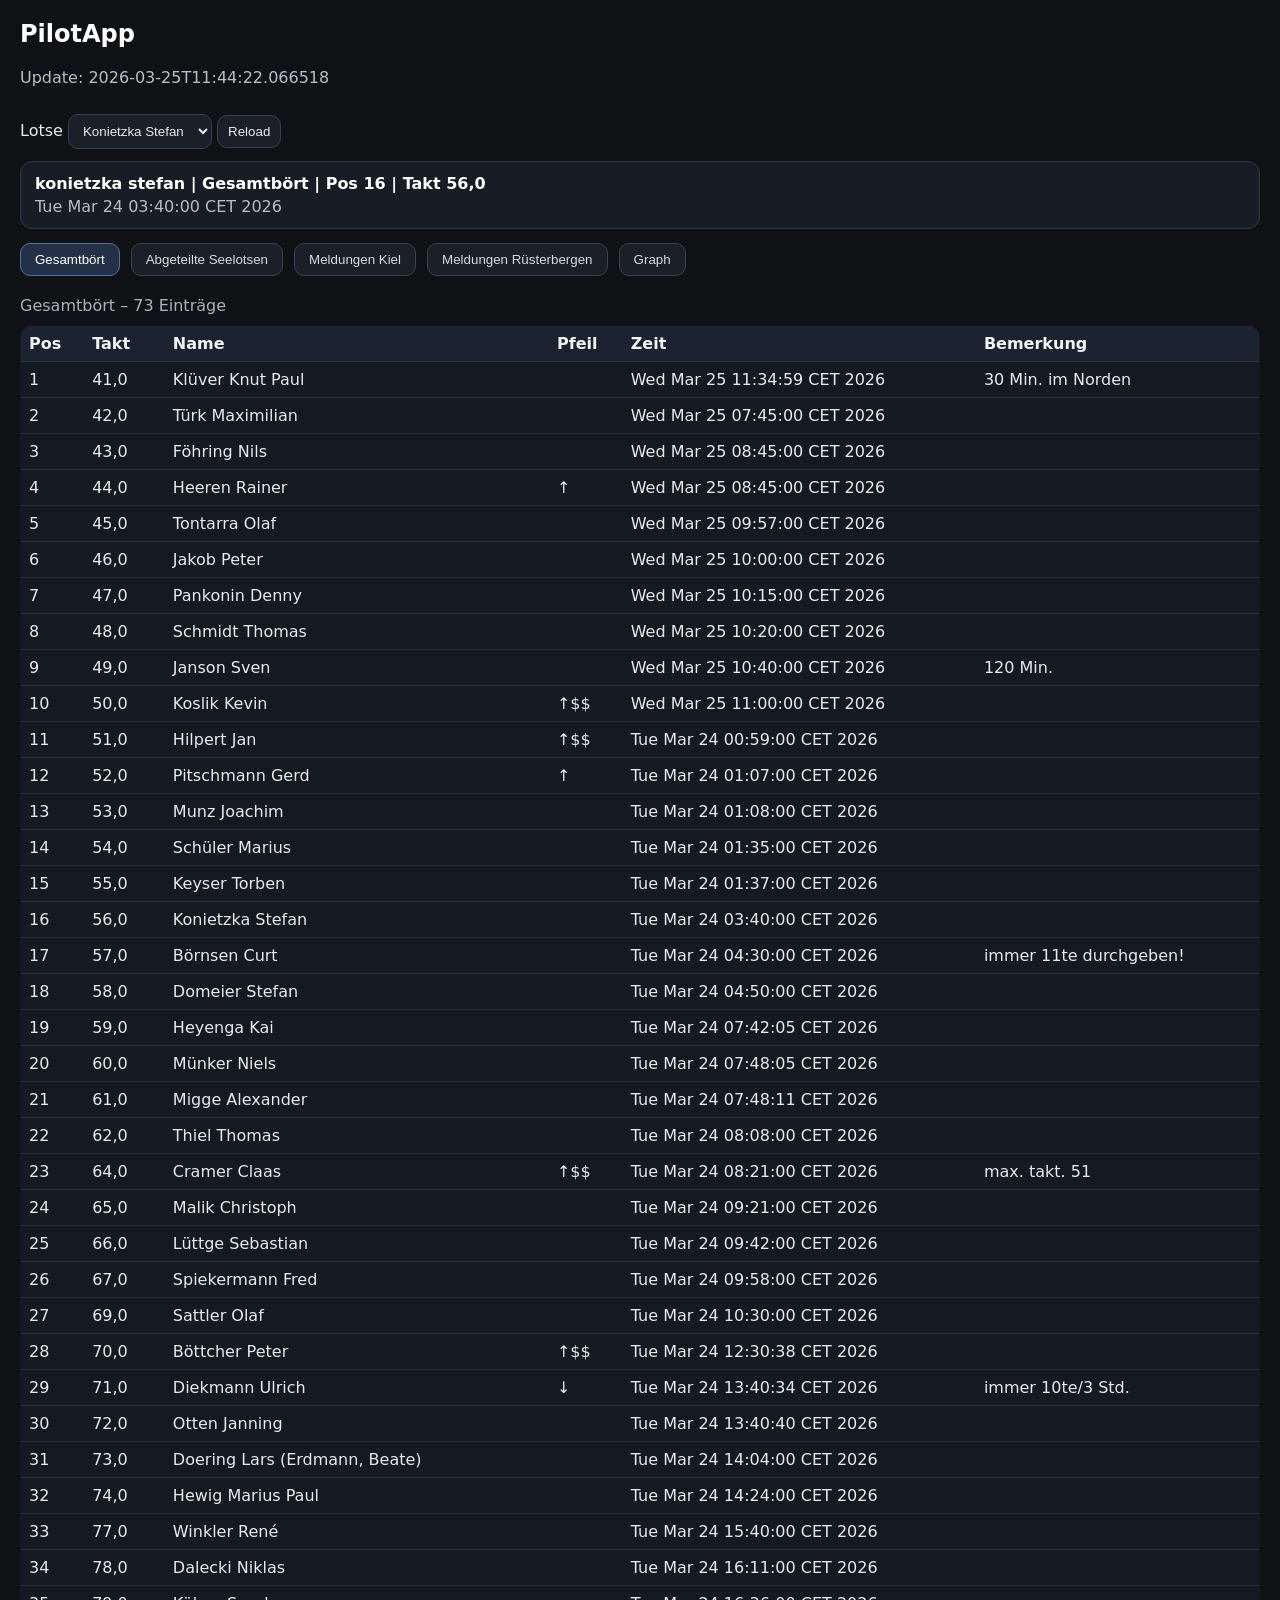
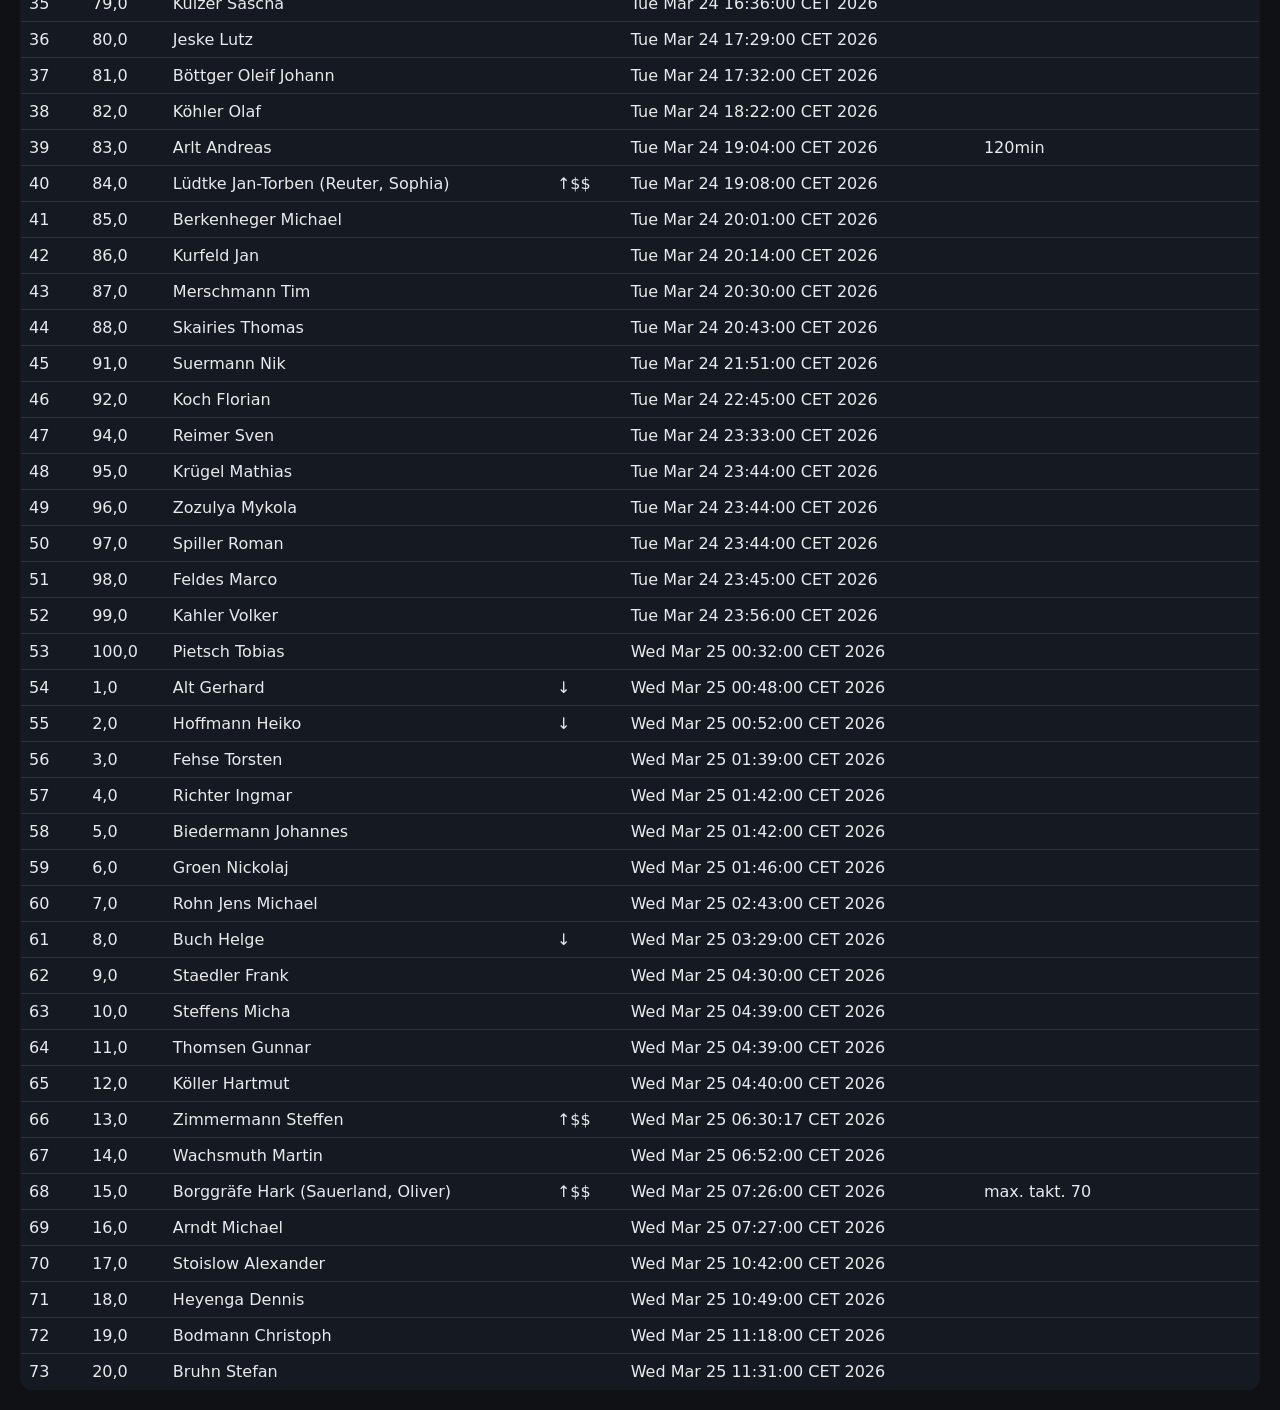
<file: index.html>
<!DOCTYPE html>
<html lang="de">
<head>
<meta charset="UTF-8">
<title>PilotApp</title>

<style>
:root{
  color-scheme: dark;
}

body{
  font-family: system-ui, Arial, sans-serif;
  margin:20px;
  background:#0f1115;
  color:#e8eaed;
}

h2{
  margin-top:0;
  color:#ffffff;
}

select, button{
  background:#1b1f27;
  color:#e8eaed;
  border:1px solid #3a4150;
  border-radius:10px;
  padding:8px 10px;
}

button{
  cursor:pointer;
}

button:hover{
  background:#242a35;
}

.tabs{
  margin-top:10px;
}

.tab{
  padding:8px 14px;
  border-radius:10px;
  border:1px solid #3a4150;
  background:#1a1f28;
  color:#d7dbe3;
  margin-right:6px;
  cursor:pointer;
}

.tab.active{
  background:#233047;
  border-color:#4d6ea8;
  color:#ffffff;
}

.panel{
  display:none;
  margin-top:20px;
}

.panel.active{
  display:block;
}

table{
  border-collapse:collapse;
  width:100%;
  background:#141922;
  border:1px solid #2b3240;
  border-radius:12px;
  overflow:hidden;
}

th,td{
  border-bottom:1px solid #2b3240;
  padding:8px;
  text-align:left;
}

th{
  background:#1b2230;
  color:#f1f3f4;
}

tr:hover td{
  background:#18202c;
}

.hint{
  color:#aab2bf;
  margin-bottom:10px;
}

#statusBanner{
  margin-top:12px;
  margin-bottom:14px;
  padding:12px 14px;
  border:1px solid #2f3745;
  border-radius:12px;
  background:#171c25;
  box-shadow:0 0 0 1px rgba(255,255,255,0.02) inset;
}

#aktuellCard{
  font-weight:700;
  margin-bottom:4px;
  color:#ffffff;
}

#aktuellHint{
  color:#b6beca;
}

#updateLabel{
  color:#b6beca;
  margin-bottom:8px;
}

.data-table{
  margin-top:8px;
}
</style>

</head>

<body>

<h2>PilotApp</h2>

<div id="updateLabel">Update: –</div>

<br>

Lotse
<select id="pilotSelect"></select>
<button id="reloadBtn">Reload</button>

<div id="statusBanner">
  <div id="aktuellCard">Keine Daten</div>
  <div id="aktuellHint"></div>
</div>

<div class="tabs" id="tabs">
  <button class="tab active" data-tab="boert">Gesamtbört</button>
  <button class="tab" data-tab="seelotsen">Abgeteilte Seelotsen</button>
  <button class="tab" data-tab="meld_kiel">Meldungen Kiel</button>
  <button class="tab" data-tab="meld_rueb">Meldungen Rüsterbergen</button>
  <button class="tab" data-tab="graph">Graph</button>
</div>

<div id="panel-boert" class="panel active"></div>
<div id="panel-seelotsen" class="panel"></div>
<div id="panel-meld_kiel" class="panel"></div>
<div id="panel-meld_rueb" class="panel"></div>
<div id="panel-graph" class="panel"></div>

<script src="js/app.js"></script>

</body>
</html>
</file>
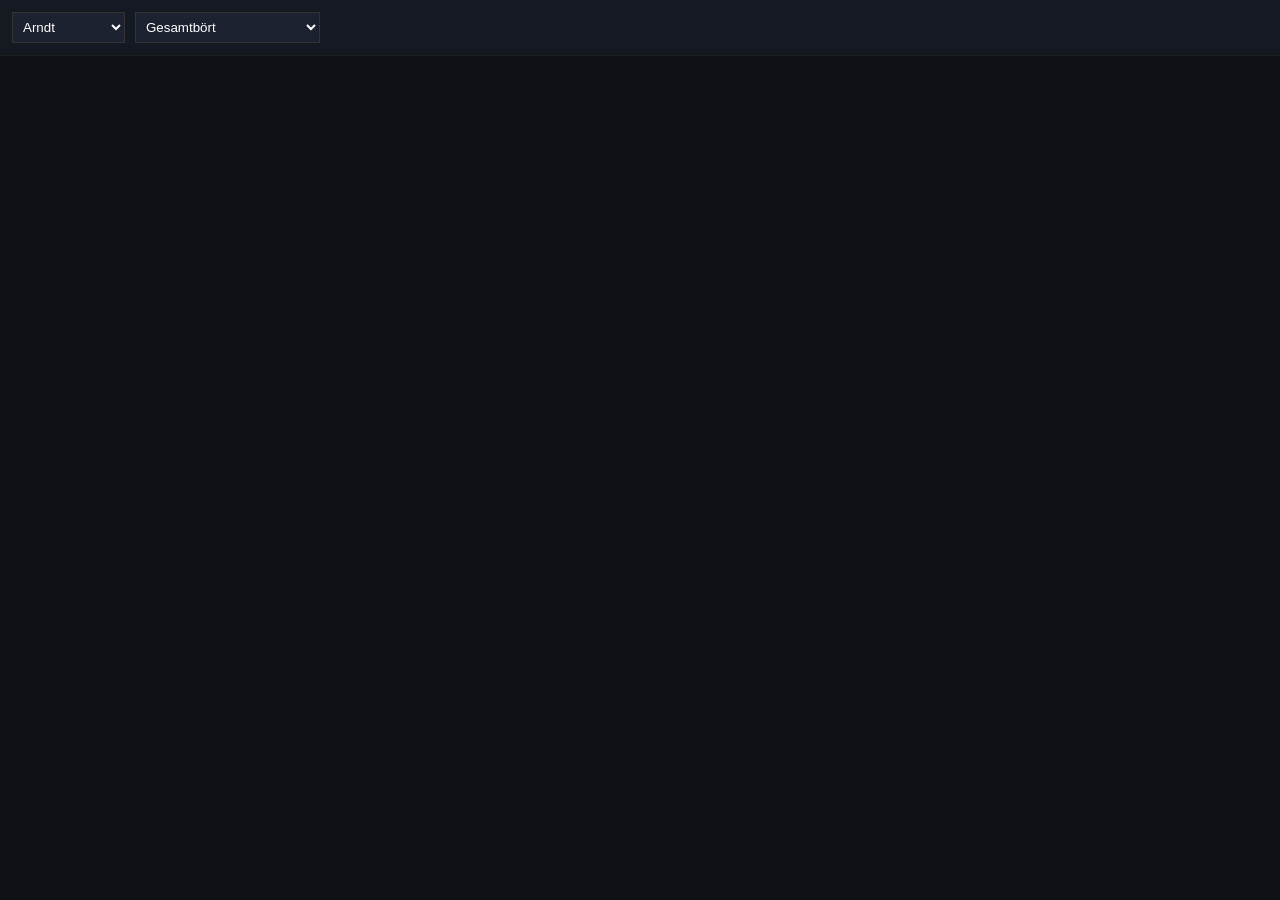
<file: web/index.html>
<!DOCTYPE html>
<html lang="de">
<head>
<meta charset="UTF-8">
<meta name="viewport" content="width=device-width, initial-scale=1">
<title>PilotApp v4</title>

<link rel="stylesheet" href="css/style.css">
</head>

<body>

<header>
  <div class="controls">
    <select id="lotseSelect"></select>

    <select id="viewSelect">
      <option value="boert">Gesamtbört</option>
      <option value="seelotsen">Abgeteilte Seelotsen</option>
      <option value="graph">Work-Start-Graph</option>
      <option value="meldungen_kiel">Meldungen Kiel</option>
      <option value="meldungen_rueb">Meldungen Rüsterbergen</option>
      <option value="kanal">Kanal</option>
    </select>
  </div>
</header>

<main id="content"></main>

<script src="js/app.js"></script>
</body>
</html>
</file>
<file: web/css/style.css>
body {
  margin:0;
  background:#0f1116;
  color:#e6e6e6;
  font-family: system-ui;
}

header {
  background:#151922;
  padding:12px;
  border-bottom:1px solid #222;
}

.controls {
  display:flex;
  gap:10px;
}

select {
  background:#1d2230;
  color:#fff;
  border:1px solid #333;
  padding:6px;
}

.card {
  background:#161b26;
  margin:10px;
  padding:10px;
  border-radius:8px;
}
</file>
